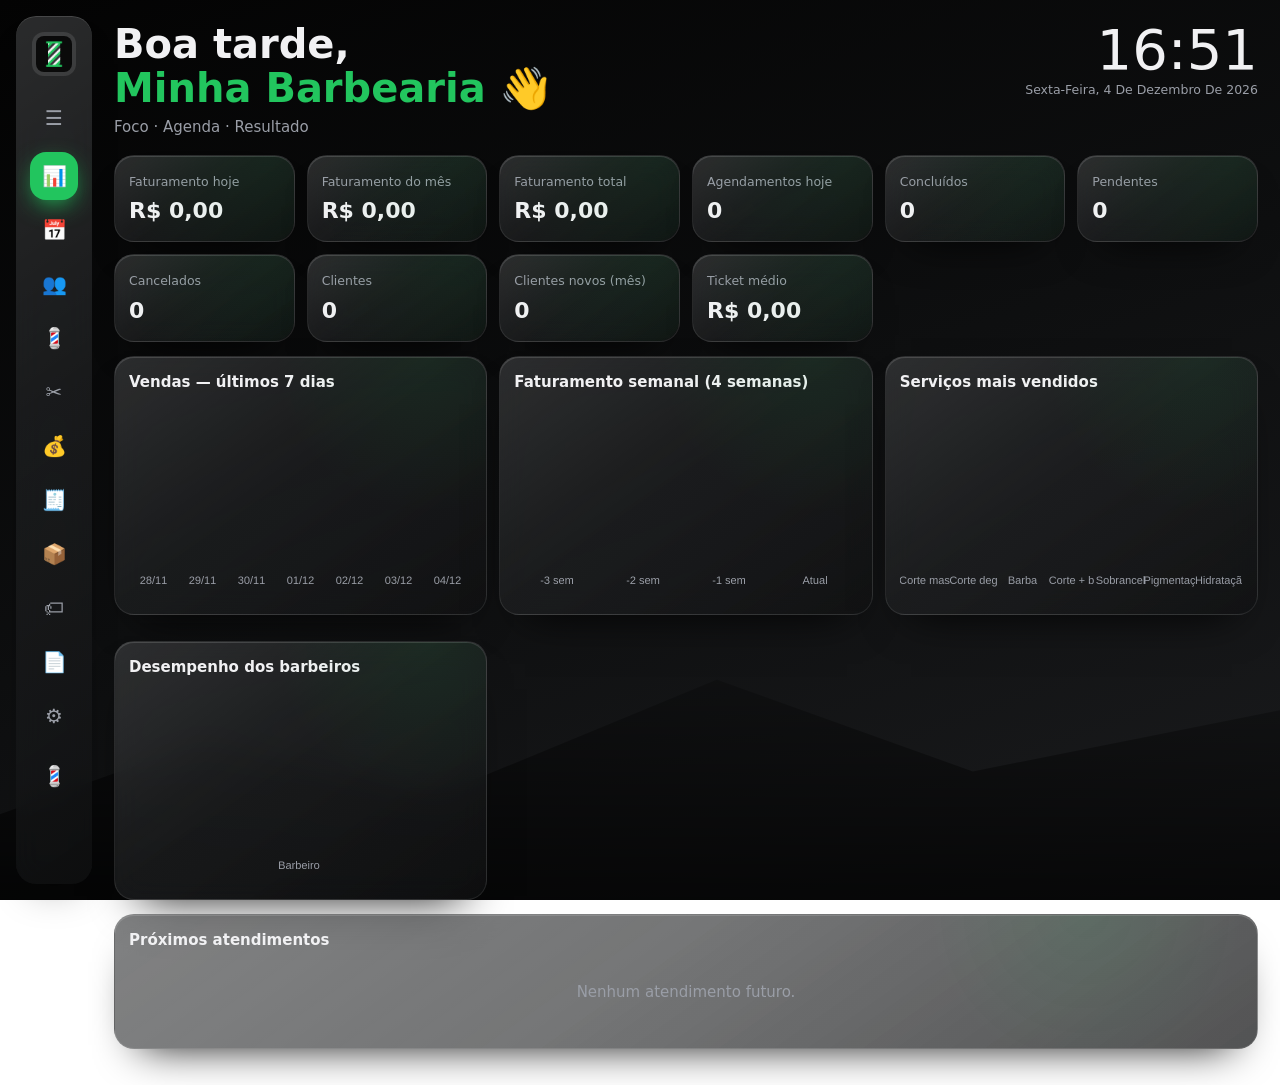
<file: barber-dashboard-pro-d1/index.html>
<!DOCTYPE html><html lang="pt-BR"><head><meta charset="utf-8"><meta name="viewport" content="width=device-width,initial-scale=1,viewport-fit=cover"><title>Barber Dashboard PRO</title><link rel="manifest" href="manifest.json"><meta name="theme-color" content="#0a0a0a"><link rel="icon" href="assets/icons/icon-192.png"><link rel="apple-touch-icon" href="assets/icons/icon-192.png"><link rel="stylesheet" href="assets/css/style.css"></head><body>
<div id="splash"><b>BARBER</b><span>DASHBOARD PRO</span></div>
<aside id="side"><div class="brand"><img id="logo" alt=""><div><b id="bn">Barber Dashboard</b><small>PRO</small></div></div><nav id="nav"></nav></aside>
<main><div id="top"><div class="tl"><input id="gs" placeholder="Buscar cliente..."><div class="who"><span id="wn"></span><img id="wl" alt=""></div></div><div class="td"><div><h1 id="gr"></h1><p>Foco · Agenda · Resultado</p></div><div class="clk"><b id="ck"></b><small id="dt"></small></div></div></div><div id="view"></div></main><div id="modal" hidden></div><div id="toasts"></div>
<script src="assets/js/app.js"></script></body></html>
</file>
<file: barber-dashboard-pro-d1/assets/css/style.css>
:root{--bg:#0b0f1a;--card:#131a2b;--bd:#232d45;--tx:#e8ecf6;--mu:#8b97b5;--ac:#7c5cff;--ok:#22c55e;--er:#ef4444;--wa:#f59e0b}
[data-theme=light]{--bg:#f2f4fa;--card:#fff;--bd:#dde2ef;--tx:#151a2c;--mu:#5d6885}
*{box-sizing:border-box}body{margin:0;font:15px/1.5 system-ui,Segoe UI,Roboto,sans-serif;background:var(--bg);color:var(--tx);display:flex;min-height:100vh}
#splash{position:fixed;inset:0;background:#0b0f1a;color:#fff;display:flex;flex-direction:column;align-items:center;justify-content:center;z-index:99;transition:opacity .6s;letter-spacing:.3em}#splash b{font-size:34px}#splash span{font-size:12px;color:var(--ac)}#splash.off{opacity:0;pointer-events:none}
#side{width:230px;background:var(--card);border-right:1px solid var(--bd);padding:16px 10px;position:sticky;top:0;height:100vh;overflow:auto;flex:none}
.brand{display:flex;gap:10px;align-items:center;padding:4px 8px 16px}.brand img{width:38px;height:38px;border-radius:10px;object-fit:cover;background:var(--ac)}.brand small{display:block;color:var(--ac);font-weight:700;letter-spacing:.2em;font-size:10px}
#nav button{display:block;width:100%;text-align:left;background:none;border:0;color:var(--mu);padding:10px 12px;border-radius:10px;cursor:pointer;font:inherit;transition:.2s}#nav button:hover{background:var(--bg);color:var(--tx)}#nav button.on{background:var(--ac);color:#fff;box-shadow:0 6px 20px -8px var(--ac)}
main{flex:1;padding:22px;min-width:0;max-width:1200px}.bar{display:flex;gap:10px;align-items:center;flex-wrap:wrap;margin-bottom:14px}.bar h2{margin:0;flex:1}
.card{background:var(--card);border:1px solid var(--bd);border-radius:14px;padding:14px;margin-bottom:14px;overflow-x:auto;animation:in .3s}@keyframes in{from{opacity:0;transform:translateY(6px)}}
.grid{display:grid;grid-template-columns:repeat(auto-fit,minmax(170px,1fr));gap:12px;margin-bottom:14px}.kpi{background:var(--card);border:1px solid var(--bd);border-radius:14px;padding:14px}.kpi small{color:var(--mu)}.kpi b{display:block;font-size:22px;margin-top:2px}
.g2{display:grid;grid-template-columns:repeat(auto-fit,minmax(300px,1fr));gap:12px}canvas{width:100%;height:200px}
input,select,textarea{background:var(--bg);color:var(--tx);border:1px solid var(--bd);border-radius:10px;padding:9px 11px;font:inherit;max-width:100%}label{display:block;font-size:13px;color:var(--mu);margin:8px 0 3px}label input,label select,label textarea{width:100%;color:var(--tx)}
.btn{background:var(--ac);color:#fff;border:0;border-radius:10px;padding:9px 15px;cursor:pointer;font:inherit;transition:.2s}.btn:hover{filter:brightness(1.12);transform:translateY(-1px)}.btn.g{background:var(--bg);color:var(--tx);border:1px solid var(--bd)}.btn.d{background:var(--er)}
table{width:100%;border-collapse:collapse}th,td{text-align:left;padding:9px 8px;border-bottom:1px solid var(--bd);white-space:nowrap}th{color:var(--mu);font-size:12px;text-transform:uppercase}td.act{text-align:right}td.act button{background:none;border:0;cursor:pointer;color:var(--tx);font-size:15px;padding:2px 6px}
.tag{padding:2px 9px;border-radius:99px;font-size:12px;background:var(--bd)}.ok{background:#22c55e33;color:var(--ok)}.er{background:#ef444433;color:var(--er)}.wa{background:#f59e0b33;color:var(--wa)}
.empty{text-align:center;color:var(--mu);padding:30px}.mu{color:var(--mu)}
#modal{position:fixed;inset:0;background:#0009;display:flex;align-items:center;justify-content:center;z-index:50;padding:12px}#modal[hidden]{display:none}#modal .card{width:min(520px,100%);max-height:92vh;overflow:auto}.row2{display:grid;grid-template-columns:1fr 1fr;gap:10px}
#toasts{position:fixed;right:14px;bottom:14px;z-index:90}.toast{background:var(--ok);color:#fff;padding:10px 16px;border-radius:10px;margin-top:8px;animation:in .3s}.toast.e{background:var(--er)}
.swatch{display:flex;gap:8px;flex-wrap:wrap}.swatch button{width:32px;height:32px;border-radius:50%;border:2px solid var(--bd);cursor:pointer}
@media(max-width:760px){body{flex-direction:column}#side{position:fixed;bottom:0;top:auto;width:100%;height:auto;border:0;border-top:1px solid var(--bd);padding:6px;z-index:40}.brand{display:none}#nav{display:flex;overflow-x:auto;gap:4px}#nav button{white-space:nowrap;width:auto}main{padding:14px 12px 90px}.row2{grid-template-columns:1fr}}
/* ===== Layouts por tema ===== */
#top .tl,#top .td{display:none}#top{margin-bottom:16px}#side .brand div,#nav button span{display:none}#nav button i{font-style:normal;font-size:20px}
.hero{display:flex;justify-content:space-between;align-items:center;gap:12px}.hero .hi{font-size:60px}.hero h3{margin:0 0 4px;font-size:22px}
#side{z-index:5}#nav button{display:flex;align-items:center;justify-content:center;padding:0;text-align:center;width:48px;height:48px;border-radius:16px;flex:none}
@media(min-width:761px){#side{width:76px;margin:16px 0 16px 16px;height:calc(100vh - 32px);top:16px;border-radius:32px;padding:16px 10px;border:0;display:flex;flex-direction:column;align-items:center}.brand{padding:0 0 18px}.brand img{width:44px;height:44px;border-radius:50%}#nav{display:flex;flex-direction:column;gap:6px}}
/* CLARO: layout estilo painel branco + barra lateral preta */
body[data-theme=light]{--bg:#fff;--card:#f4f5f7;--bd:#e6e8ee;--tx:#111;--mu:#7a8194;--ac:#111827;background:#e9ebf0}
body[data-theme=light] #side{background:#0c0c0c}body[data-theme=light] #nav button{color:#9aa0ad}body[data-theme=light] #nav button:hover{background:#262626;color:#fff}body[data-theme=light] #nav button.on{background:#fff;color:#000;box-shadow:none}
body[data-theme=light] main{background:#fff;border-radius:28px;margin:16px;padding:22px;box-shadow:0 20px 50px -30px #0005}
body[data-theme=light] .card,body[data-theme=light] .kpi{border:0;border-radius:20px;box-shadow:none}body[data-theme=light] .kpi{background:#f4f5f7}
body[data-theme=light] #top .tl{display:flex;gap:12px;align-items:center;justify-content:space-between}#gs{width:min(320px,100%);border-radius:99px;background:var(--card);border:0}.who{display:flex;gap:10px;align-items:center;font-size:13px}.who img{width:36px;height:36px;border-radius:50%;object-fit:cover}
body[data-theme=light] .dw{display:grid;grid-template-columns:1fr 290px;gap:14px}.dl{grid-column:1;grid-row:1;min-width:0}.dr{grid-column:2;grid-row:1}
body[data-theme=light] .dr .grid{grid-template-columns:1fr;margin:0}body[data-theme=light] .dr .kpi{display:flex;justify-content:space-between;align-items:center;padding:12px 14px}body[data-theme=light] .dr .kpi b{font-size:17px;margin:0}
/* ESCURO: layout estilo widgets de vidro, saudação e relógio */
body[data-theme=dark]{--bg:rgba(255,255,255,.06);--card:rgba(24,20,56,.55);--bd:rgba(255,255,255,.09);--tx:#eef0ff;--mu:#9aa0c8;background:linear-gradient(165deg,#07061a,#140c33 50%,#2a1650) fixed}
body[data-theme=dark]::before{content:"";position:fixed;left:0;right:0;bottom:0;height:34vh;background:linear-gradient(#0000,#0a0618cc);clip-path:polygon(0 70%,18% 40%,32% 62%,55% 20%,75% 55%,100% 30%,100% 100%,0 100%);pointer-events:none}
body[data-theme=dark] main{position:relative}
body[data-theme=dark] #side,body[data-theme=dark] .card,body[data-theme=dark] .kpi{backdrop-filter:blur(14px);-webkit-backdrop-filter:blur(14px);border-radius:20px}
body[data-theme=dark] #nav button.on{box-shadow:0 8px 24px -6px var(--ac)}
body[data-theme=dark] #top .td{display:flex;justify-content:space-between;align-items:flex-start;gap:16px}.td h1{margin:0;font-size:40px;line-height:1.1}.td h1 span{color:var(--ac)}.td p{color:var(--mu);margin:6px 0 0}.clk{text-align:right}.clk b{font-size:56px;font-weight:300;display:block;line-height:1}.clk small{color:var(--mu);text-transform:capitalize}
body[data-theme=dark] .hero{display:none}body[data-theme=dark] .dw{display:flex;flex-direction:column}body[data-theme=dark] .dr{order:-1}
@media(max-width:760px){#side{left:8px;right:8px;bottom:8px;width:auto;border-radius:22px;border:0}#nav button{width:46px;height:44px}body[data-theme=light] main{margin:8px 8px 96px;padding:14px;border-radius:22px}body[data-theme=light] .dw{grid-template-columns:1fr}body[data-theme=light] .dr{grid-column:1;grid-row:1}body[data-theme=light] .dl{grid-row:2}.td h1{font-size:26px!important}.clk b{font-size:34px!important}.hero .hi{font-size:40px}}
/* ===== v3: preto/grafite + dourado, menu expansível, cards brilhantes ===== */
#splash{background:#000}#splash span{color:#d9ad3c}
body[data-theme=dark]{--bg:rgba(255,255,255,.05);--card:rgba(28,29,32,.62);--bd:rgba(255,255,255,.09);--tx:#f1f1f3;--mu:#9a9ea7;--ac:#d9ad3c;background:linear-gradient(160deg,#030303,#0e0f10 50%,#1a1b1d) fixed}
body[data-theme=dark]::before{background:linear-gradient(#0000,#000000b0);clip-path:polygon(0 72%,16% 48%,34% 66%,56% 28%,76% 58%,100% 38%,100% 100%,0 100%)}
body[data-theme=dark] #nav button.on,body[data-theme=dark] .btn:not(.g):not(.d){color:#111}
.card,.kpi{position:relative}.card::after,.kpi::after{content:"";position:absolute;inset:0;border-radius:inherit;pointer-events:none;background:radial-gradient(280px circle at var(--mx,85%) var(--my,0%),color-mix(in srgb,var(--ac) 22%,transparent),transparent 62%)}
.card:hover,.kpi:hover{border-color:color-mix(in srgb,var(--ac) 50%,transparent)}
body[data-theme=dark] .card,body[data-theme=dark] .kpi,body[data-theme=dark] #side{background:linear-gradient(145deg,rgba(255,255,255,.10),rgba(255,255,255,.02) 45%,rgba(0,0,0,.28)),var(--card);box-shadow:inset 0 1px 0 rgba(255,255,255,.14),0 22px 44px -26px #000}
body[data-theme=dark] .btn:not(.g):not(.d){background:linear-gradient(135deg,color-mix(in srgb,var(--ac) 70%,#fff),var(--ac) 55%,color-mix(in srgb,var(--ac) 70%,#000));box-shadow:0 8px 22px -10px var(--ac)}
body[data-theme=light] .card,body[data-theme=light] .kpi{background:linear-gradient(145deg,#fff,#eceef3);box-shadow:inset 0 1px 0 #fff,0 12px 30px -20px #0006}
body[data-theme=light] .btn:not(.g):not(.d){background:linear-gradient(135deg,color-mix(in srgb,var(--ac) 80%,#fff),var(--ac))}
#side,#nav button{transition:width .25s,background .2s}#nav #tg{margin-bottom:4px}
body[data-theme=light] #side .brand{color:#fff}#nav #ins{margin-top:6px}
@media(min-width:761px){body.exp #side{width:230px;align-items:stretch}body.exp #nav button{width:100%;justify-content:flex-start;gap:12px;padding:0 14px}body.exp #nav button span{display:inline}body.exp #side .brand{justify-content:flex-start;padding-left:4px}body.exp #side .brand div{display:block}
main{margin-left:auto;margin-right:auto;width:100%}body[data-theme=light] main{margin:16px auto}}
@media(max-width:760px){#nav #tg{display:none}}
/* ===== v4: padrão verde, brilho discreto, logo, selects legíveis, status ===== */
#splash span{color:#22c55e}
body[data-theme=dark]{color-scheme:dark;--ac:#22c55e}body[data-theme=light]{color-scheme:light;--ac:#16a34a}
select option{background:#1a1b1d;color:#f1f1f3}body[data-theme=light] select option{background:#fff;color:#111}
.card::after,.kpi::after{background:radial-gradient(240px circle at var(--mx,85%) var(--my,0%),color-mix(in srgb,var(--ac) 8%,transparent),transparent 65%)}
.card:hover,.kpi:hover{border-color:color-mix(in srgb,var(--ac) 22%,var(--bd))}
.brand img{object-fit:contain!important;background:rgba(255,255,255,.1)!important;padding:4px;border-radius:12px!important}
.who img{object-fit:contain;background:#fff;border:1px solid var(--bd);border-radius:10px;padding:2px}
.stsel{border-radius:99px;padding:4px 10px;font-size:12px;cursor:pointer;border:1px solid var(--bd);background:var(--bg);color:var(--tx)}
.s-concluido{border-color:var(--ok);color:var(--ok)}.s-cancelado,.s-faltou{border-color:var(--er);color:var(--er)}.s-aguardando{border-color:var(--wa);color:var(--wa)}
</file>
